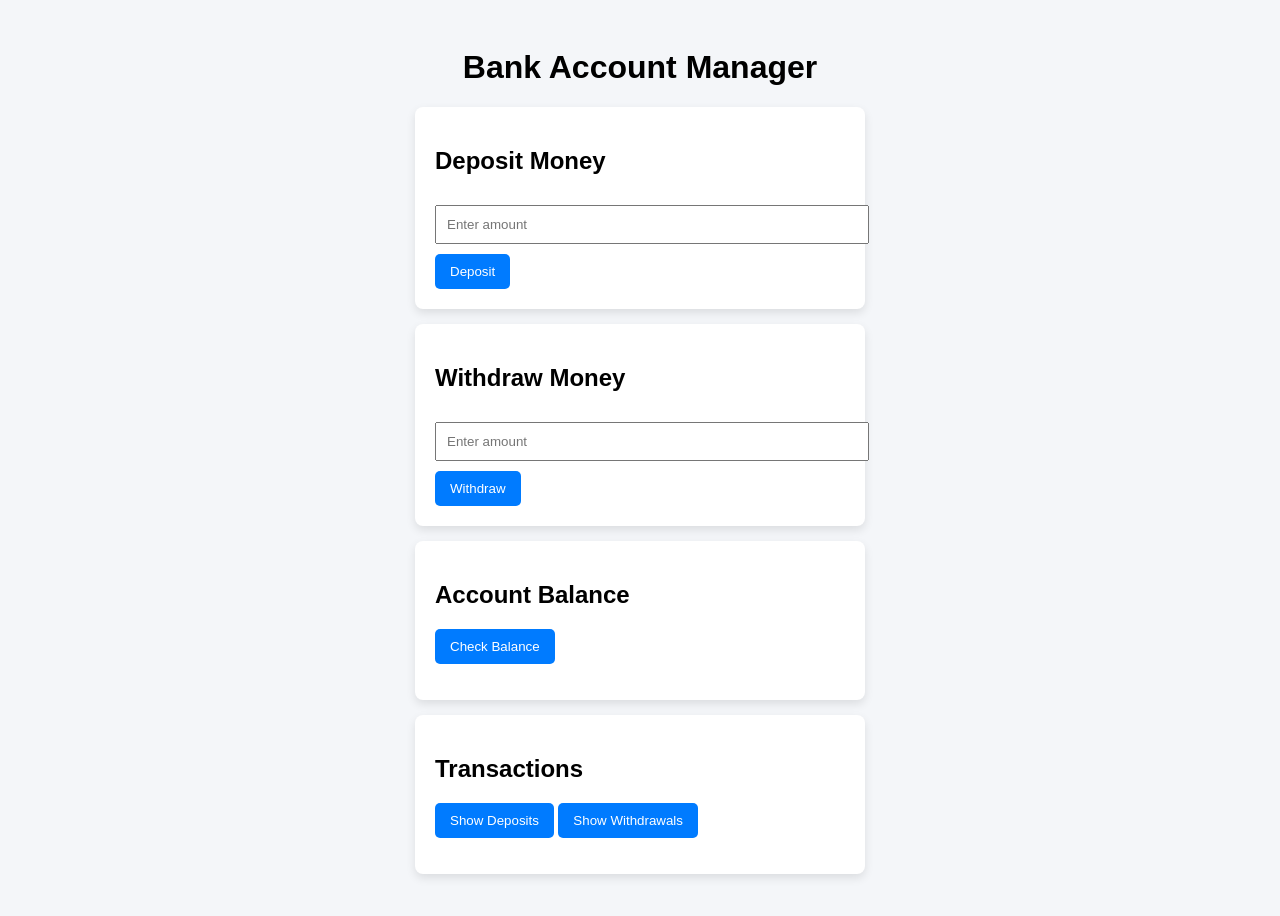
<file: Projects/JS/Bank_Account_Management/index.html>
<!DOCTYPE html>
<html lang="en">
<head>
<meta charset="UTF-8">
<title>Bank Account Manager</title>
<link rel="stylesheet" href="style.css">
</head>

<body>

<div class="container">

<h1>Bank Account Manager</h1>

<div class="card">

<h2>Deposit Money</h2>
<input type="number" id="depositAmount" placeholder="Enter amount">
<button onclick="depositMoney()">Deposit</button>

</div>

<div class="card">

<h2>Withdraw Money</h2>
<input type="number" id="withdrawAmount" placeholder="Enter amount">
<button onclick="withdrawMoney()">Withdraw</button>

</div>

<div class="card">

<h2>Account Balance</h2>
<button onclick="checkBalance()">Check Balance</button>
<p id="balanceResult"></p>

</div>

<div class="card">

<h2>Transactions</h2>
<button onclick="showDeposits()">Show Deposits</button>
<button onclick="showWithdrawals()">Show Withdrawals</button>

<p id="transactionResult"></p>

</div>

</div>

<script src="script.js"></script>

</body>
</html>
</file>
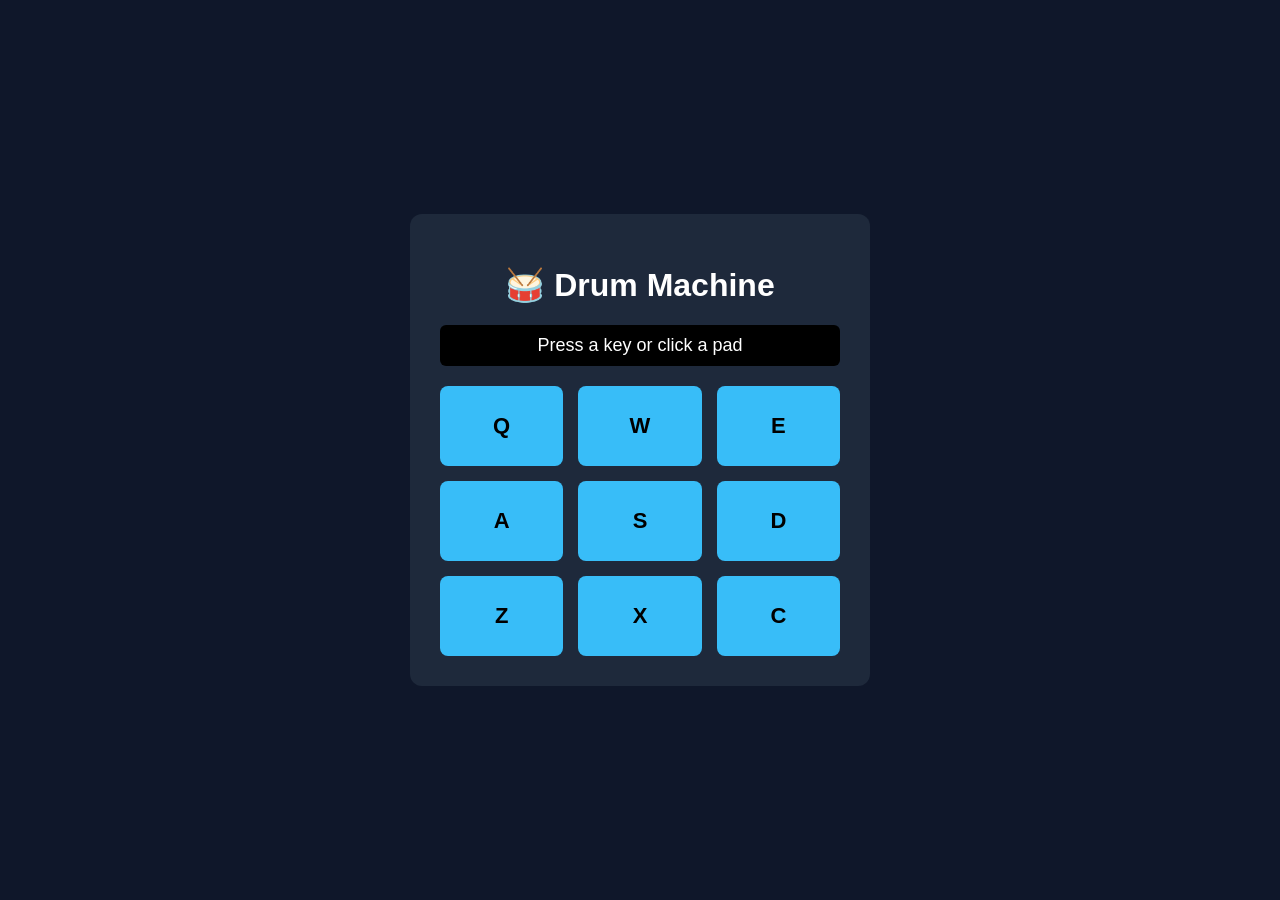
<file: Projects/JS/Drum_Machine/index.html>
<!DOCTYPE html>
<html lang="en">
<head>
  <meta charset="UTF-8">
  <title>Drum Machine</title>
  <link rel="stylesheet" href="style.css">
</head>
<body>

<div id="drum-machine">

  <h1>🥁 Drum Machine</h1>

  <p id="display">Press a key or click a pad</p>

  <div id="pad-bank">

    <button class="drum-pad" id="Heater-1">
      Q
      <audio class="clip" id="Q" src="https://cdn.freecodecamp.org/curriculum/drum/Heater-1.mp3"></audio>
    </button>

    <button class="drum-pad" id="Heater-2">
      W
      <audio class="clip" id="W" src="https://cdn.freecodecamp.org/curriculum/drum/Heater-2.mp3"></audio>
    </button>

    <button class="drum-pad" id="Heater-3">
      E
      <audio class="clip" id="E" src="https://cdn.freecodecamp.org/curriculum/drum/Heater-3.mp3"></audio>
    </button>

    <button class="drum-pad" id="Heater-4">
      A
      <audio class="clip" id="A" src="https://cdn.freecodecamp.org/curriculum/drum/Heater-4_1.mp3"></audio>
    </button>

    <button class="drum-pad" id="Clap">
      S
      <audio class="clip" id="S" src="https://cdn.freecodecamp.org/curriculum/drum/Heater-6.mp3"></audio>
    </button>

    <button class="drum-pad" id="Open-HH">
      D
      <audio class="clip" id="D" src="https://cdn.freecodecamp.org/curriculum/drum/Dsc_Oh.mp3"></audio>
    </button>

    <button class="drum-pad" id="Kick-n-Hat">
      Z
      <audio class="clip" id="Z" src="https://cdn.freecodecamp.org/curriculum/drum/Kick_n_Hat.mp3"></audio>
    </button>

    <button class="drum-pad" id="Kick">
      X
      <audio class="clip" id="X" src="https://cdn.freecodecamp.org/curriculum/drum/RP4_KICK_1.mp3"></audio>
    </button>

    <button class="drum-pad" id="Closed-HH">
      C
      <audio class="clip" id="C" src="https://cdn.freecodecamp.org/curriculum/drum/Cev_H2.mp3"></audio>
    </button>

  </div>

</div>

<script src="script.js"></script>
</body>
</html>
</file>
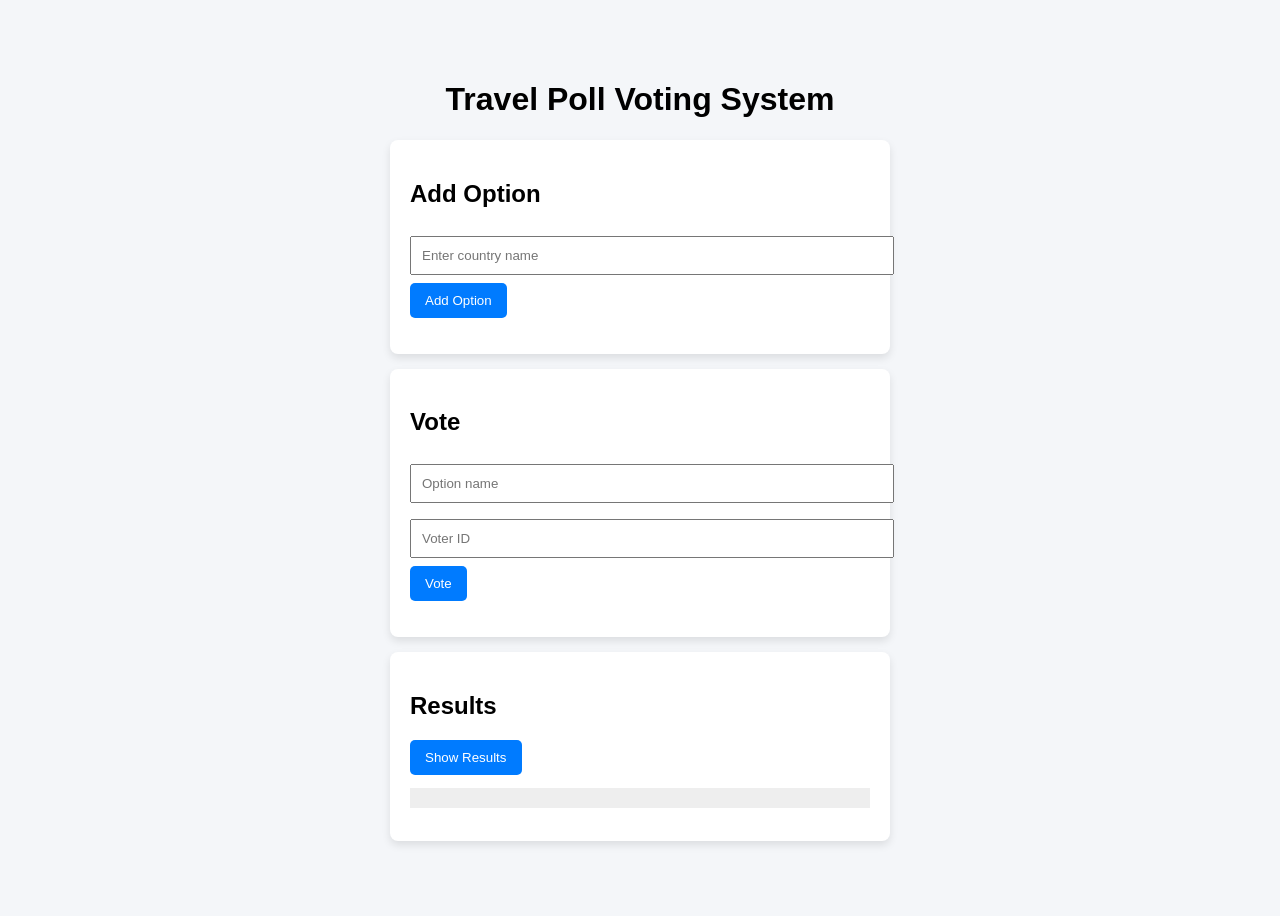
<file: Projects/JS/Voting_System/index.html>
<!DOCTYPE html>
<html lang="en">
<head>
  <meta charset="UTF-8">
  <title>Voting System</title>
  <link rel="stylesheet" href="style.css">
</head>

<body>

<div class="container">

  <h1>Travel Poll Voting System</h1>

  <!-- Add Option -->
  <div class="card">
    <h2>Add Option</h2>

    <input type="text" id="optionInput" placeholder="Enter country name">
    <button onclick="addOptionUI()">Add Option</button>

    <p id="optionMessage"></p>
  </div>

  <!-- Vote -->
  <div class="card">
    <h2>Vote</h2>

    <input type="text" id="voteOption" placeholder="Option name">
    <input type="text" id="voterId" placeholder="Voter ID">

    <button onclick="voteUI()">Vote</button>

    <p id="voteMessage"></p>
  </div>

  <!-- Results -->
  <div class="card">
    <h2>Results</h2>

    <button onclick="showResults()">Show Results</button>

    <pre id="results"></pre>
  </div>

</div>

<script src="script.js"></script>

</body>
</html>
</file>
<file: Projects/JS/Bank_Account_Management/style.css>
body{

font-family: Arial;
background:#f4f6f9;
display:flex;
justify-content:center;
align-items:center;
height:100vh;

}

.container{

width:450px;

}

h1{

text-align:center;

}

.card{

background:white;
padding:20px;
margin:15px 0;
border-radius:8px;
box-shadow:0 4px 10px rgba(0,0,0,0.1);

}

input{

width:100%;
padding:10px;
margin:10px 0;

}

button{

padding:10px 15px;
background:#007bff;
color:white;
border:none;
border-radius:5px;
cursor:pointer;

}

button:hover{

background:#0056b3;

}

p{

margin-top:10px;

}
</file>
<file: Projects/JS/Drum_Machine/style.css>
body{
  margin:0;
  padding:0;
  font-family:Arial, Helvetica, sans-serif;
  background:#0f172a;
  color:white;
  display:flex;
  justify-content:center;
  align-items:center;
  height:100vh;
}

#drum-machine{
  background:#1e293b;
  padding:30px;
  border-radius:12px;
  text-align:center;
  width:400px;
}

#display{
  background:black;
  padding:10px;
  margin:20px 0;
  border-radius:6px;
  font-size:18px;
}

#pad-bank{
  display:grid;
  grid-template-columns:repeat(3,1fr);
  gap:15px;
}

.drum-pad{
  height:80px;
  font-size:22px;
  font-weight:bold;
  border:none;
  border-radius:8px;
  cursor:pointer;
  background:#38bdf8;
  color:black;
  transition:0.2s;
}

.drum-pad:hover{
  background:#0ea5e9;
}

.drum-pad:active{
  transform:scale(0.95);
  background:#0284c7;
}
</file>
<file: Projects/JS/Voting_System/style.css>
body{
  font-family: Arial, sans-serif;
  background:#f4f6f9;
  display:flex;
  justify-content:center;
  align-items:center;
  height:100vh;
}

.container{
  width:500px;
}

h1{
  text-align:center;
}

.card{
  background:white;
  padding:20px;
  margin:15px 0;
  border-radius:8px;
  box-shadow:0 4px 8px rgba(0,0,0,0.1);
}

input{
  width:100%;
  padding:10px;
  margin:8px 0;
}

button{
  padding:10px 15px;
  background:#007bff;
  color:white;
  border:none;
  cursor:pointer;
  border-radius:5px;
}

button:hover{
  background:#0056b3;
}

pre{
  background:#eee;
  padding:10px;
}
</file>
